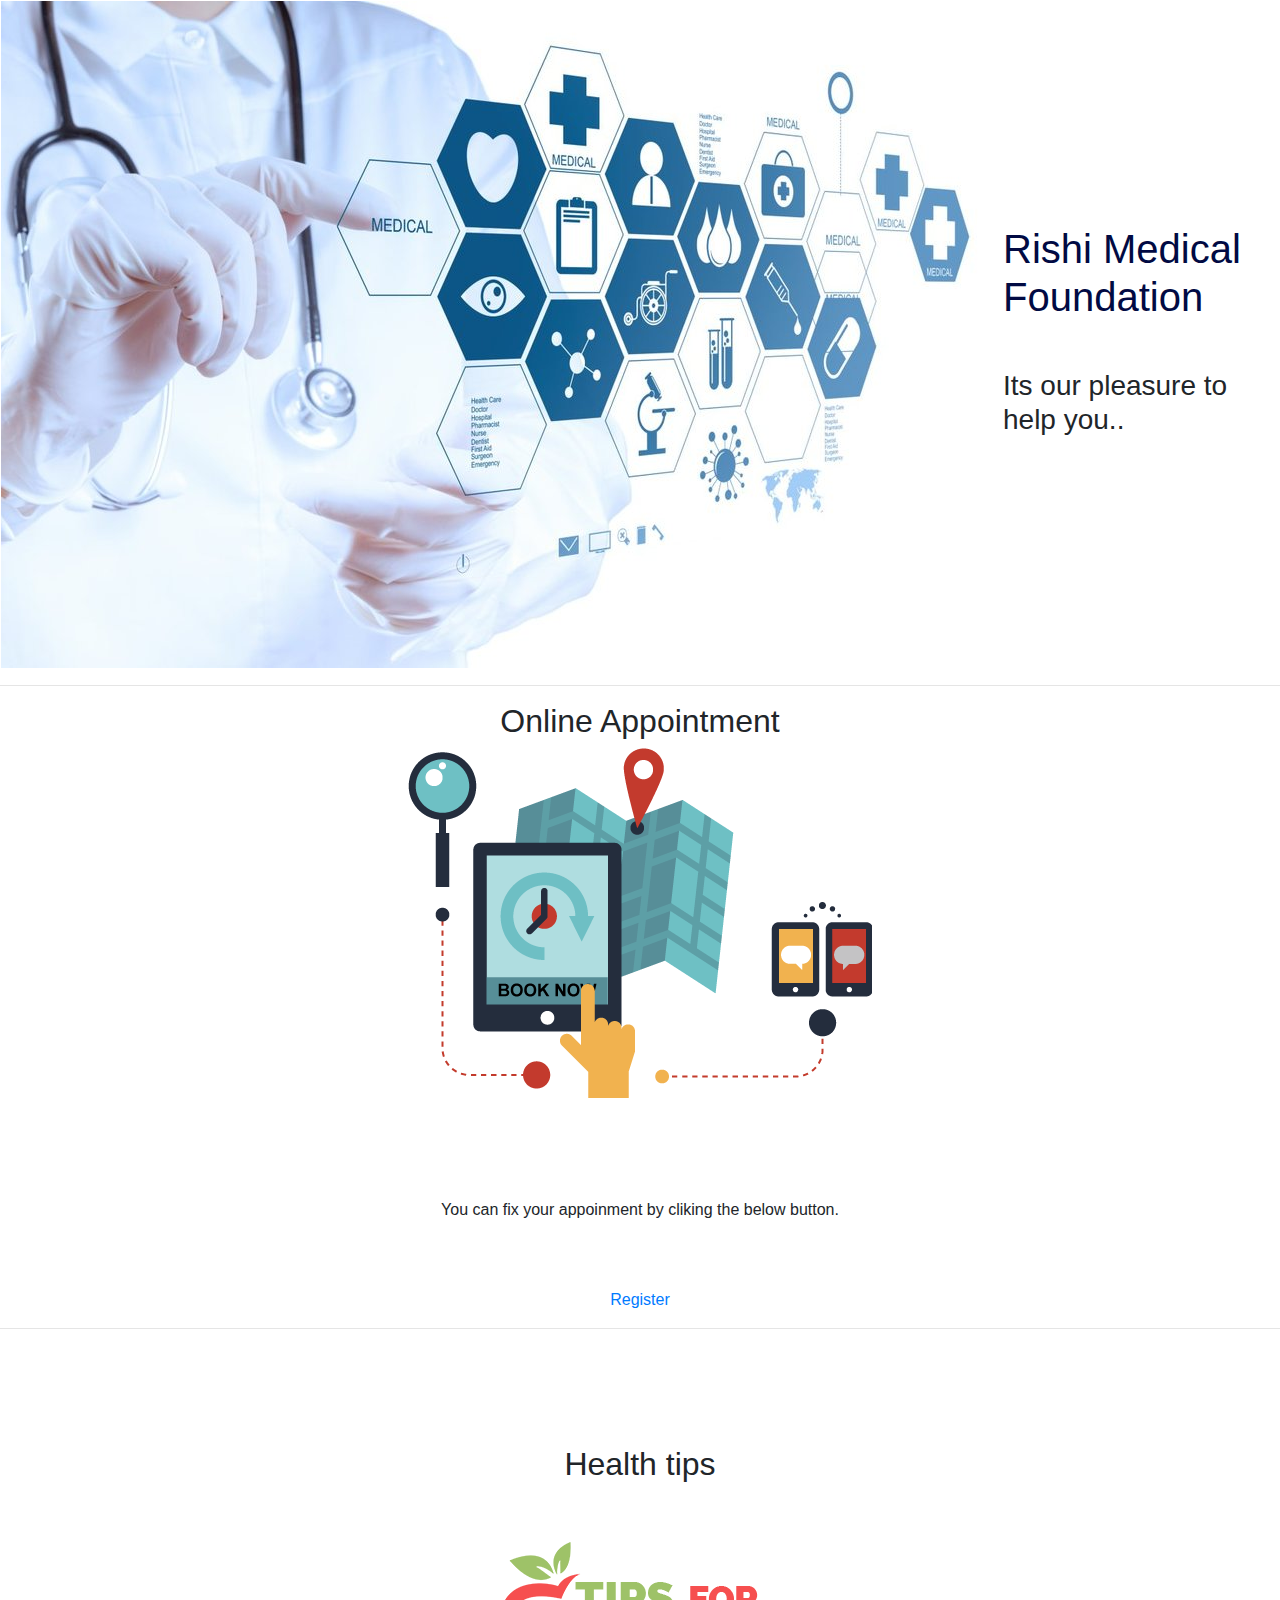
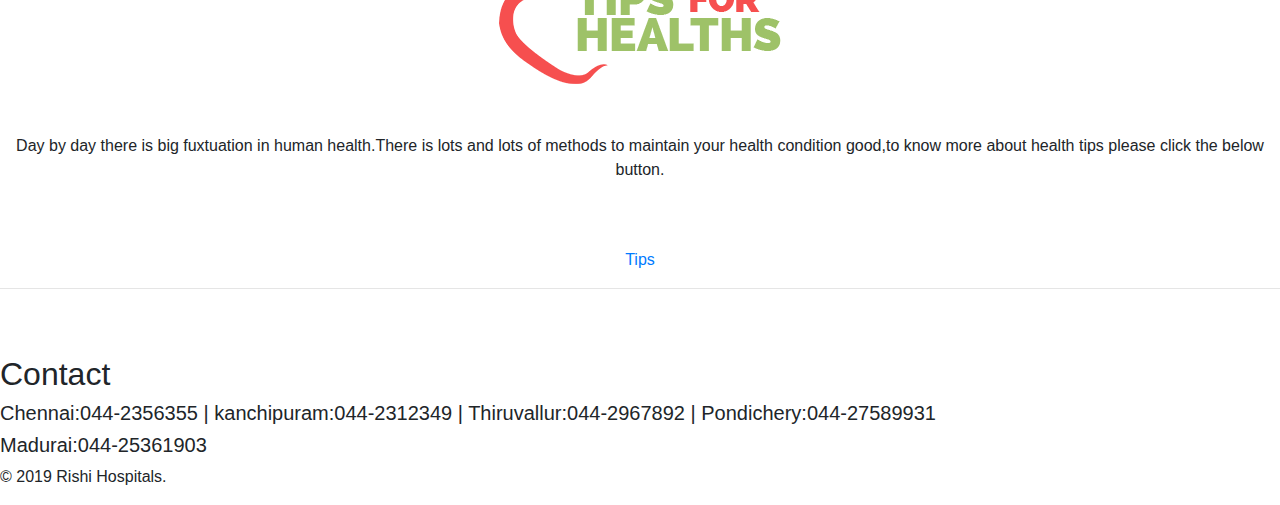
<file: index.html>
<!DOCTYPE html>
<html lang="en" dir="ltr">
  <head>
    <meta charset="utf-8">
    <link rel="stylesheet" href="">
     <link rel="stylesheet" href="https://stackpath.bootstrapcdn.com/bootstrap/4.3.1/css/bootstrap.min.css" integrity="sha384-ggOyR0iXCbMQv3Xipma34MD+dH/1fQ784/j6cY/iJTQUOhcWr7x9JvoRxT2MZw1T" crossorigin="anonymous">
        <title>M_Manage</title>
  </head>
  <body>
    <table>
      <tr>
        <td>  <img src="main.jpeg" alt=""></td>
        <td>   <h1 style="padding-bottom:40px;color:#010a43;">Rishi Medical Foundation</h1>
          <h3>Its our pleasure to help you..</h3></td>
      </tr>
    </table>


    <hr>

  <div class="middle">
      <center>

        <h2>Online Appointment</h2>
        <img src="appoin.png" alt="">
        <p style="padding-top:100px;padding-bottom:50px;">You can fix your appoinment by cliking the below button.</p>
        <a class="bt" href="form.html">Register</a>


      </center>
<hr>
  </div>
  <div style="padding-bottom:50px;" class="bottom">
    <center>
        <h2 style="padding-top:100px;padding-bottom:50px;">Health tips</h2>
              <img src="tips.png" alt="">
        <p style="padding-top:50px;padding-bottom:50px;">Day by day there is big fuxtuation in human health.There is lots and lots of methods to maintain your health condition good,to know more about health tips please click the below button.</p>
          <a class="bt" href="tips.html">Tips</a>

    </center>
<hr>
  </div>
  <div class="contact">
    <h2>Contact</h2>
    <div class="phone">
      <h5>Chennai:044-2356355 | kanchipuram:044-2312349 | Thiruvallur:044-2967892 | Pondichery:044-27589931  </h5>
      <h5>Madurai:044-25361903</h5>



    </div>
    <div>
        <p id="ref">© 2019 Rishi Hospitals.</p>
    </div>


  </div>



  </body>
</html>
</file>
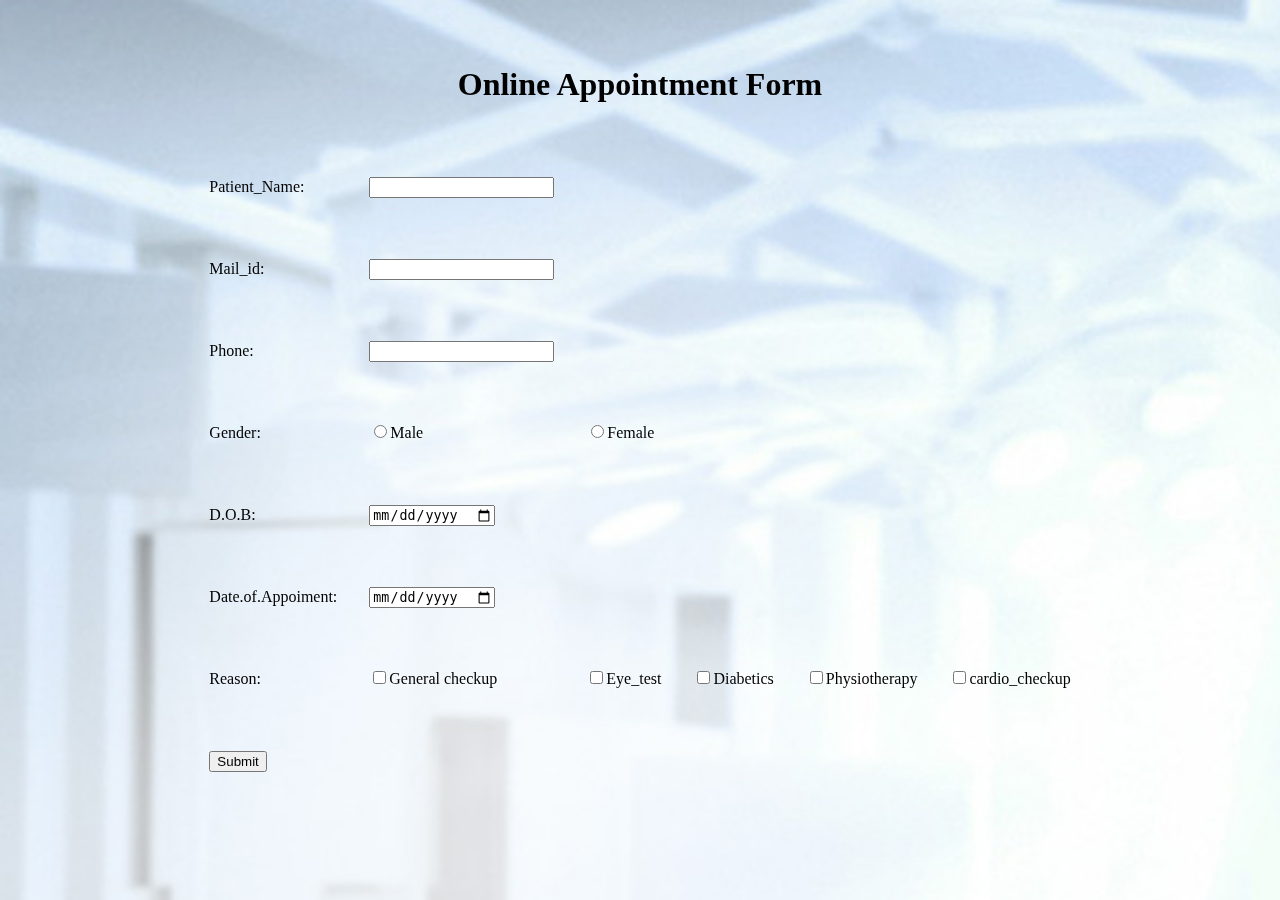
<file: form.html>
<!DOCTYPE html>
<html>
  <head>
    <meta charset="utf-8">
    <title>Form</title>
    <link rel="stylesheet" href="styles.css">
    <link rel="icon" href="forml.png">
  </head>
  <body  class="b2">
    <center>

    <img src="1.jpg" id="bg" alt="" >

    <form  class="formm"action="mailto:saimagesh1999@gmail.com" method="post" enctype="text/plain">


<h1 class="for">Online Appointment Form</h1>
      <table class="tab"cellspacing="30">

        <tr>
          <td class="tds">
            <label>Patient_Name:</label></td>
            <td class="tds">
            <input type="text" name="your Name" value=""class="vari">
          </td>
        </tr>
      <tr>
        <td>
            <label> Mail_id:</label>
        </td>
        <td class="tds">
          <input type="email" name="yourMail_id" value=""class="vari">
        </td>
      </tr>
      <tr>
        <td><label> Phone:</label></td>
        <td class="tds">
            <input type="number" name="your phone_no" value=""class="vari">
        </td>
      </tr>
      <tr>
        <td>    <label> Gender:</label></td>
        <td class="tds">  <input type="radio" name="Gender" value="male"class="vari">Male</td>
            <td class="tds">  <input type="radio" name="Gender" value="Female"class="vari">Female</td>
      </tr>
      <tr>

        <td>  <label> D.O.B:</label></td>
        <td class="tds">  <input type="date" name="your DOB" value=""class="vari"><br></td>
      </tr>
      <tr>
        <td><label>Date.of.Appoiment:</label></td>
        <td class="tds">  <input type="date" name="your DOa" value=""class="vari"><br></td></tr>
      <tr>
        <td>  <label> Reason:</label></td>
        <td class="tds">  <input type="checkbox" name="" value="">General checkup</td>
            <td class="tds">  <input type="checkbox" name="" value="" class="vari">Eye_test</td>
              <td class="tds">  <input type="checkbox" name="" value=""class="vari">Diabetics</td>
                <td class="tds">  <input type="checkbox" name="" value=""class="vari">Physiotherapy</td>
                <td class="tds">  <input type="checkbox" name="" value=""class="vari">cardio_checkup</td>

      </tr>

      <tr>
        <td>  <input type="submit" name=" " class="butn" </td>
      </tr>


      </table>


    </form></center>
  </body>
</html>
</file>
<file: styles.css>
.top{
top: 0;
}
.navbar-nav mr-auto{
    margin-left: 50%;
    margin-right: 0;
  }
  .ha{
    width: 50%;

text-align: left;
line-height: 2;
  }
.middle-container{
  width:50%;
  text-align: center;
}
.sa{
  width: 25%;
    float: left;
    padding-right: 30px;

}
.ba{
  width: 25%;
  float: left;
  padding-right: 30px;

}
.bt {
  background: #18f5e6;
  background-image: -webkit-linear-gradient(top, #18f5e6, #06756c);
  background-image: -moz-linear-gradient(top, #18f5e6, #06756c);
  background-image: -ms-linear-gradient(top, #18f5e6, #06756c);
  background-image: -o-linear-gradient(top, #18f5e6, #06756c);
  background-image: linear-gradient(to bottom, #18f5e6, #06756c);
  -webkit-border-radius: 8;
  -moz-border-radius: 8;
  border-radius: 8px;
  font-family: 'Montserrat', sans-serif;
  color: #ffffff;
  font-size: 20px;
  padding: 10px 20px 10px 20px;
  text-decoration: none;

}

.bt:hover {
  background: #1aedae;
  background-image: -webkit-linear-gradient(top, #1aedae, #088f7d);
  background-image: -moz-linear-gradient(top, #1aedae, #088f7d);
  background-image: -ms-linear-gradient(top, #1aedae, #088f7d);
  background-image: -o-linear-gradient(top, #1aedae, #088f7d);
  background-image: linear-gradient(to bottom, #1aedae, #088f7d);
  text-decoration: none;

}
.contact{
  padding-top: 50px;
  text-align: center;
  background-color: #00a79d;

}
.phone{
  text-align: center;
  padding-top: 30px;
  padding-bottom: 30px;
}
.are{
padding-left: 30px;
padding-right: 30px;
  padding-bottom: 30px;
}
.formm{
  padding-top: 30px;
  line-height: 50px;
  position: relative;

}
#bg {
  position: fixed;
  top: 0;
  left: 0;

  /* Preserve aspet ratio */
  min-width: 100%;
  min-height: 100%;
}

.middle{
  padding-top: 100px;
  padding-bottom: 50px;

}
#class{
  width:500px;
  height: 500PX;

}

.pro1{

  width: 700px;
  height: 150px;
  text-align: left;
  text-align: left;
  line-height: 2;

}

.pro2{

  width:700px;
  height: 150px;

  text-align: left;
  text-align: left;
  line-height: 2;

}
.pro3{

  width:50%;
  width:700px;
  height: 150px;
  text-align: left;

  line-height: 2;

}
.pro4{

  width: 50%;
  width:700px;
  height: 150px;

  text-align: left;

  line-height: 2;

}
.her{
width: 25%;
  float: left;
padding-right: 30px;
}

.brain{

  width: 25%;
  float: left;
padding-right: 30px;
}

.dia{
  width: 25%;
  float: left;
padding-right: 30px;
}

.phy{
  width: 25%;
  height: 200px;
  float: left;
padding-right: 30px;
}
</file>
